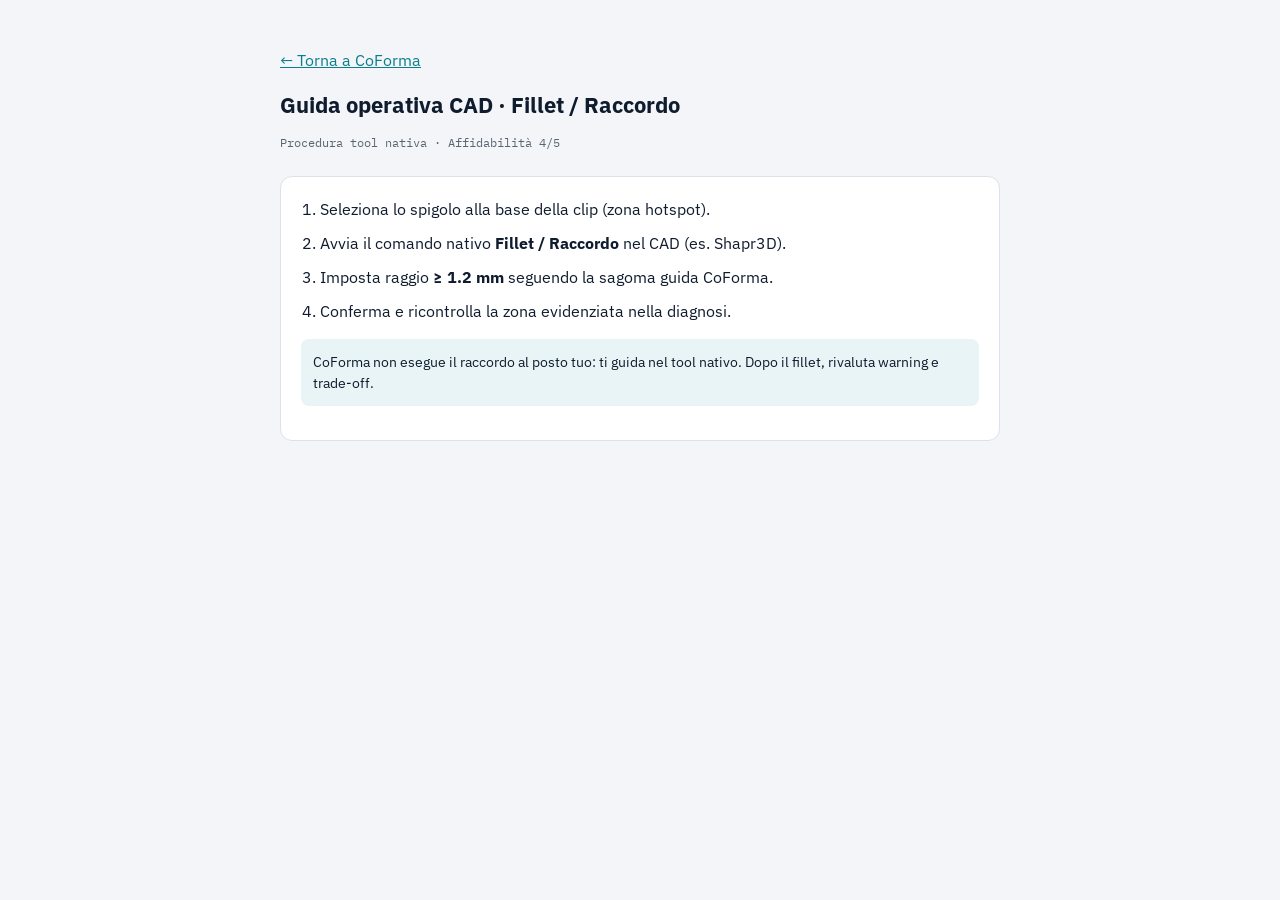
<file: Bozza-CoForma/examples/sources/cad-fillet.html>
<!DOCTYPE html>
<html lang="it">
<head>
  <meta charset="UTF-8">
  <meta name="viewport" content="width=device-width, initial-scale=1.0">
  <title>Guida operativa CAD · Fillet/Raccordo — CoForma</title>
  <link rel="preconnect" href="https://fonts.googleapis.com">
  <link rel="preconnect" href="https://fonts.gstatic.com" crossorigin>
  <link href="https://fonts.googleapis.com/css2?family=IBM+Plex+Sans:wght@400;500;600;700&family=IBM+Plex+Mono:wght@400;500&display=swap" rel="stylesheet">
  <style>
    :root { --ink:#0f1c2e; --teal:#0a7f8c; --muted:#5a6573; --line:#dce2ea; --bg:#f3f5f8; }
    body { margin:0; font-family:"IBM Plex Sans",system-ui,sans-serif; color:var(--ink); background:var(--bg); line-height:1.5; }
    main { max-width:720px; margin:0 auto; padding:32px 20px 48px; }
    a { color:var(--teal); }
    h1 { font-size:1.4rem; margin:0 0 8px; }
    .meta { font-family:"IBM Plex Mono",monospace; font-size:.75rem; color:var(--muted); margin-bottom:24px; }
    .card { background:#fff; border:1px solid var(--line); border-radius:12px; padding:20px; }
    ol { margin:0; padding-left:1.2rem; }
    li { margin-bottom:10px; }
    .note { margin-top:16px; padding:12px; background:#e8f4f6; border-radius:8px; font-size:.9rem; }
  </style>
</head>
<body>
  <main>
    <p><a href="../../index.html">← Torna a CoForma</a></p>
    <h1>Guida operativa CAD · Fillet / Raccordo</h1>
    <p class="meta">Procedura tool nativa · Affidabilità 4/5</p>
    <div class="card">
      <ol>
        <li>Seleziona lo spigolo alla base della clip (zona hotspot).</li>
        <li>Avvia il comando nativo <strong>Fillet / Raccordo</strong> nel CAD (es. Shapr3D).</li>
        <li>Imposta raggio <strong>≥ 1.2 mm</strong> seguendo la sagoma guida CoForma.</li>
        <li>Conferma e ricontrolla la zona evidenziata nella diagnosi.</li>
      </ol>
      <p class="note">CoForma non esegue il raccordo al posto tuo: ti guida nel tool nativo. Dopo il fillet, rivaluta warning e trade-off.</p>
    </div>
  </main>
</body>
</html>
</file>
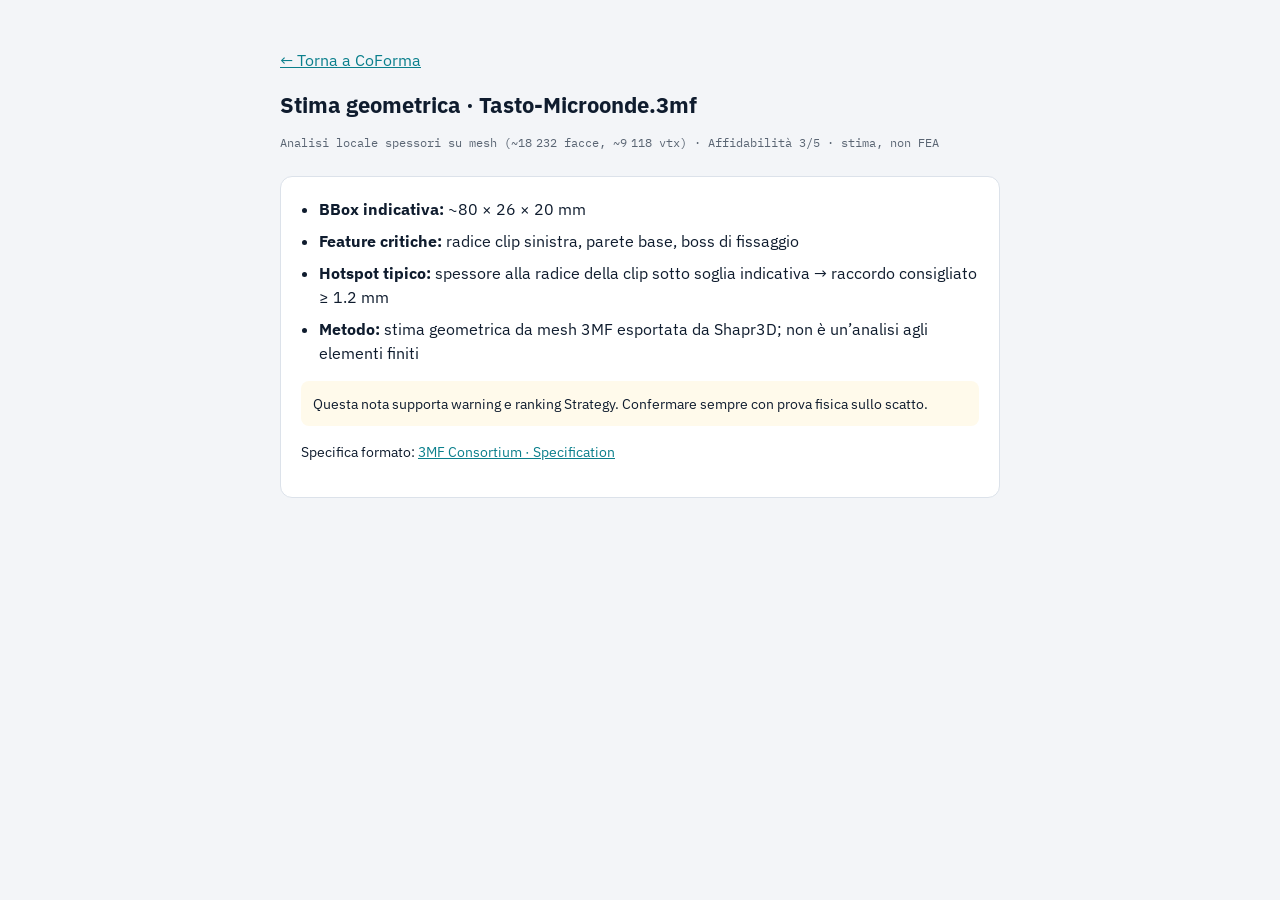
<file: Bozza-CoForma/examples/sources/geom-3mf.html>
<!DOCTYPE html>
<html lang="it">
<head>
  <meta charset="UTF-8">
  <meta name="viewport" content="width=device-width, initial-scale=1.0">
  <title>Stima geometrica Tasto-Microonde.3mf — CoForma</title>
  <link rel="preconnect" href="https://fonts.googleapis.com">
  <link rel="preconnect" href="https://fonts.gstatic.com" crossorigin>
  <link href="https://fonts.googleapis.com/css2?family=IBM+Plex+Sans:wght@400;500;600;700&family=IBM+Plex+Mono:wght@400;500&display=swap" rel="stylesheet">
  <style>
    :root { --ink:#0f1c2e; --teal:#0a7f8c; --muted:#5a6573; --line:#dce2ea; --bg:#f3f5f8; }
    body { margin:0; font-family:"IBM Plex Sans",system-ui,sans-serif; color:var(--ink); background:var(--bg); line-height:1.5; }
    main { max-width:720px; margin:0 auto; padding:32px 20px 48px; }
    a { color:var(--teal); }
    h1 { font-size:1.4rem; margin:0 0 8px; }
    .meta { font-family:"IBM Plex Mono",monospace; font-size:.75rem; color:var(--muted); margin-bottom:24px; }
    .card { background:#fff; border:1px solid var(--line); border-radius:12px; padding:20px; }
    ul { margin:0; padding-left:1.1rem; }
    li { margin-bottom:8px; }
    .note { margin-top:16px; padding:12px; background:#fffaeb; border-radius:8px; font-size:.9rem; }
  </style>
</head>
<body>
  <main>
    <p><a href="../../index.html">← Torna a CoForma</a></p>
    <h1>Stima geometrica · Tasto-Microonde.3mf</h1>
    <p class="meta">Analisi locale spessori su mesh (~18 232 facce, ~9 118 vtx) · Affidabilità 3/5 · stima, non FEA</p>
    <div class="card">
      <ul>
        <li><strong>BBox indicativa:</strong> ~80 × 26 × 20 mm</li>
        <li><strong>Feature critiche:</strong> radice clip sinistra, parete base, boss di fissaggio</li>
        <li><strong>Hotspot tipico:</strong> spessore alla radice della clip sotto soglia indicativa → raccordo consigliato ≥ 1.2 mm</li>
        <li><strong>Metodo:</strong> stima geometrica da mesh 3MF esportata da Shapr3D; non è un’analisi agli elementi finiti</li>
      </ul>
      <p class="note">Questa nota supporta warning e ranking Strategy. Confermare sempre con prova fisica sullo scatto.</p>
      <p style="margin-top:14px;font-size:.9rem">Specifica formato: <a href="https://3mf.io/specification/" target="_blank" rel="noopener noreferrer">3MF Consortium · Specification</a></p>
    </div>
  </main>
</body>
</html>
</file>
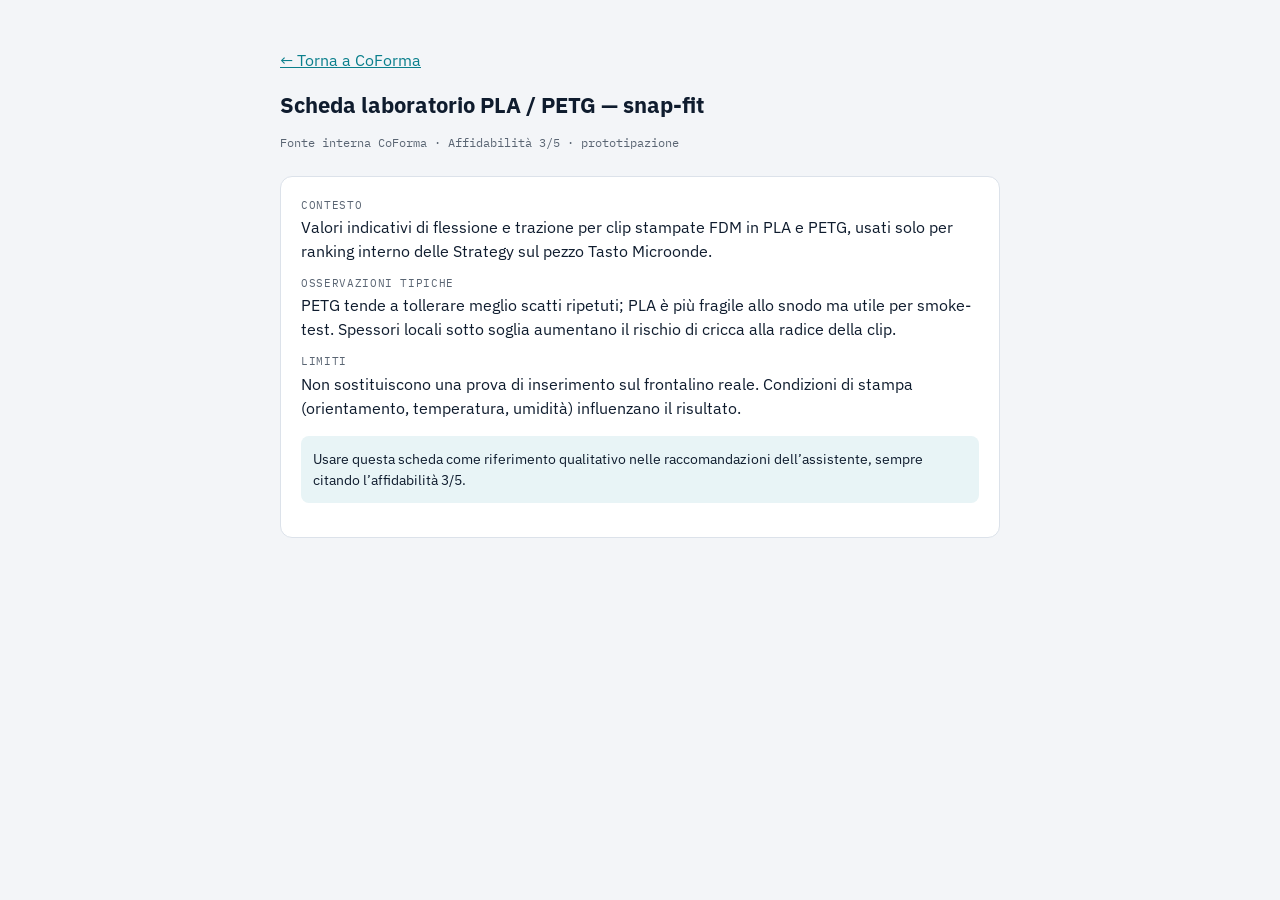
<file: Bozza-CoForma/examples/sources/lab-snapfit.html>
<!DOCTYPE html>
<html lang="it">
<head>
  <meta charset="UTF-8">
  <meta name="viewport" content="width=device-width, initial-scale=1.0">
  <title>Scheda lab PLA/PETG · snap-fit — CoForma</title>
  <link rel="preconnect" href="https://fonts.googleapis.com">
  <link rel="preconnect" href="https://fonts.gstatic.com" crossorigin>
  <link href="https://fonts.googleapis.com/css2?family=IBM+Plex+Sans:wght@400;500;600;700&family=IBM+Plex+Mono:wght@400;500&display=swap" rel="stylesheet">
  <style>
    :root { --ink:#0f1c2e; --teal:#0a7f8c; --muted:#5a6573; --line:#dce2ea; --bg:#f3f5f8; }
    body { margin:0; font-family:"IBM Plex Sans",system-ui,sans-serif; color:var(--ink); background:var(--bg); line-height:1.5; }
    main { max-width:720px; margin:0 auto; padding:32px 20px 48px; }
    a { color:var(--teal); }
    h1 { font-size:1.4rem; margin:0 0 8px; }
    .meta { font-family:"IBM Plex Mono",monospace; font-size:.75rem; color:var(--muted); margin-bottom:24px; }
    .card { background:#fff; border:1px solid var(--line); border-radius:12px; padding:20px; }
    dl { display:grid; gap:12px; margin:0; }
    dt { font-family:"IBM Plex Mono",monospace; font-size:.68rem; letter-spacing:.06em; text-transform:uppercase; color:var(--muted); }
    dd { margin:2px 0 0; }
    .note { margin-top:16px; padding:12px; background:#e8f4f6; border-radius:8px; font-size:.9rem; }
  </style>
</head>
<body>
  <main>
    <p><a href="../../index.html">← Torna a CoForma</a></p>
    <h1>Scheda laboratorio PLA / PETG — snap-fit</h1>
    <p class="meta">Fonte interna CoForma · Affidabilità 3/5 · prototipazione</p>
    <div class="card">
      <dl>
        <div>
          <dt>Contesto</dt>
          <dd>Valori indicativi di flessione e trazione per clip stampate FDM in PLA e PETG, usati solo per ranking interno delle Strategy sul pezzo Tasto Microonde.</dd>
        </div>
        <div>
          <dt>Osservazioni tipiche</dt>
          <dd>PETG tende a tollerare meglio scatti ripetuti; PLA è più fragile allo snodo ma utile per smoke-test. Spessori locali sotto soglia aumentano il rischio di cricca alla radice della clip.</dd>
        </div>
        <div>
          <dt>Limiti</dt>
          <dd>Non sostituiscono una prova di inserimento sul frontalino reale. Condizioni di stampa (orientamento, temperatura, umidità) influenzano il risultato.</dd>
        </div>
      </dl>
      <p class="note">Usare questa scheda come riferimento qualitativo nelle raccomandazioni dell’assistente, sempre citando l’affidabilità 3/5.</p>
    </div>
  </main>
</body>
</html>
</file>
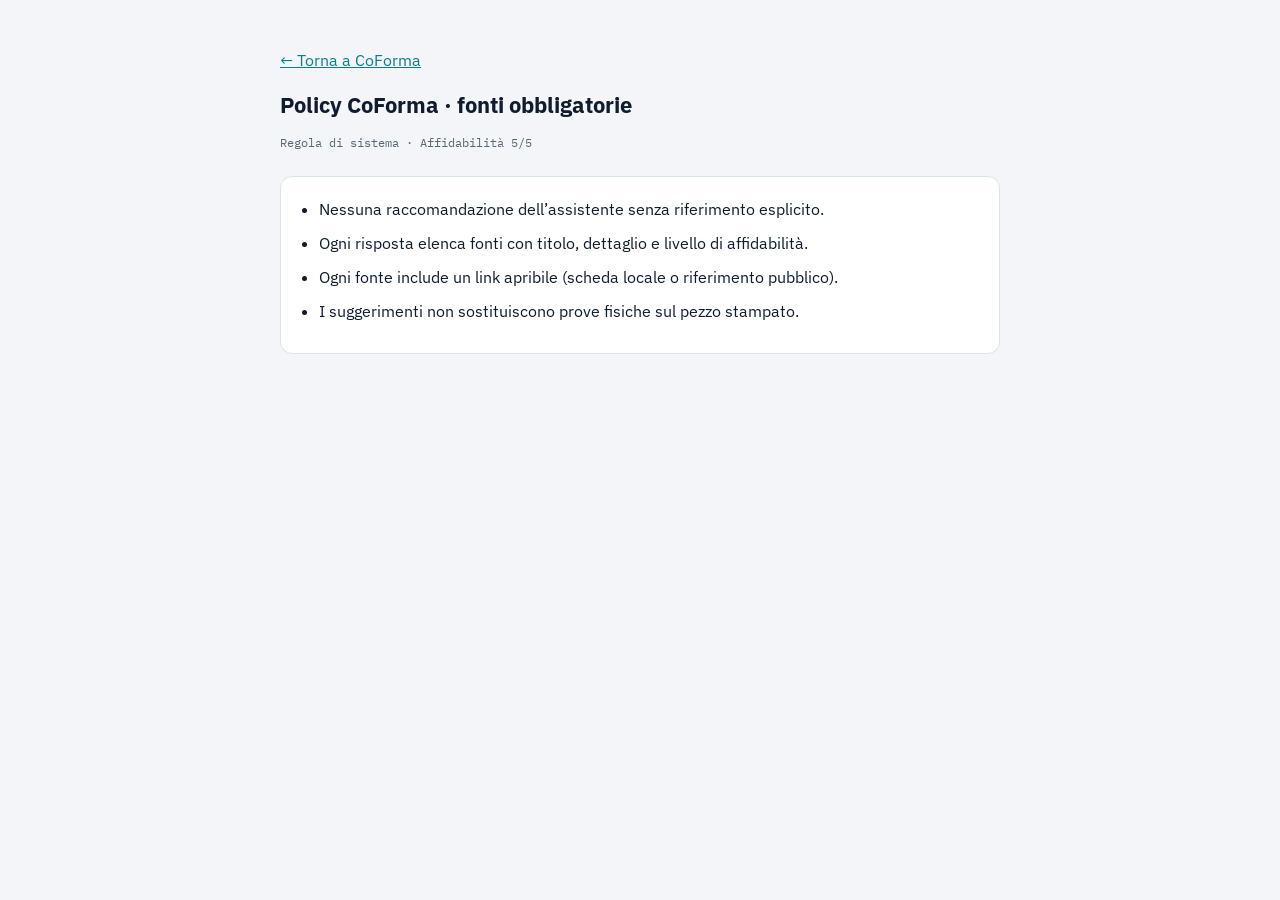
<file: Bozza-CoForma/examples/sources/policy.html>
<!DOCTYPE html>
<html lang="it">
<head>
  <meta charset="UTF-8">
  <meta name="viewport" content="width=device-width, initial-scale=1.0">
  <title>Policy CoForma · fonti obbligatorie</title>
  <link rel="preconnect" href="https://fonts.googleapis.com">
  <link rel="preconnect" href="https://fonts.gstatic.com" crossorigin>
  <link href="https://fonts.googleapis.com/css2?family=IBM+Plex+Sans:wght@400;500;600;700&family=IBM+Plex+Mono:wght@400;500&display=swap" rel="stylesheet">
  <style>
    :root { --ink:#0f1c2e; --teal:#0a7f8c; --muted:#5a6573; --line:#dce2ea; --bg:#f3f5f8; }
    body { margin:0; font-family:"IBM Plex Sans",system-ui,sans-serif; color:var(--ink); background:var(--bg); line-height:1.5; }
    main { max-width:720px; margin:0 auto; padding:32px 20px 48px; }
    a { color:var(--teal); }
    h1 { font-size:1.4rem; margin:0 0 8px; }
    .meta { font-family:"IBM Plex Mono",monospace; font-size:.75rem; color:var(--muted); margin-bottom:24px; }
    .card { background:#fff; border:1px solid var(--line); border-radius:12px; padding:20px; }
    ul { margin:0; padding-left:1.1rem; }
    li { margin-bottom:10px; }
  </style>
</head>
<body>
  <main>
    <p><a href="../../index.html">← Torna a CoForma</a></p>
    <h1>Policy CoForma · fonti obbligatorie</h1>
    <p class="meta">Regola di sistema · Affidabilità 5/5</p>
    <div class="card">
      <ul>
        <li>Nessuna raccomandazione dell’assistente senza riferimento esplicito.</li>
        <li>Ogni risposta elenca fonti con titolo, dettaglio e livello di affidabilità.</li>
        <li>Ogni fonte include un link apribile (scheda locale o riferimento pubblico).</li>
        <li>I suggerimenti non sostituiscono prove fisiche sul pezzo stampato.</li>
      </ul>
    </div>
  </main>
</body>
</html>
</file>
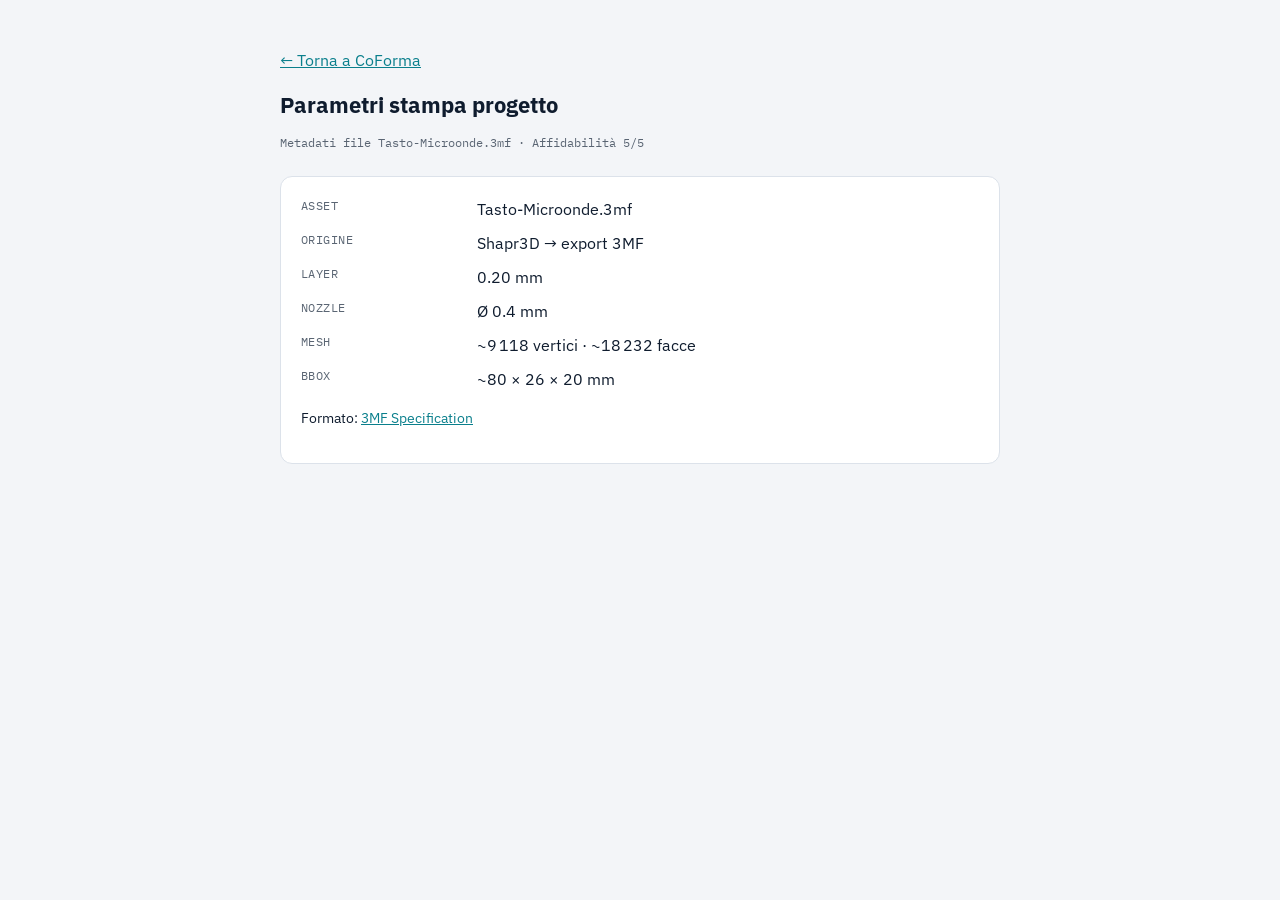
<file: Bozza-CoForma/examples/sources/print-params.html>
<!DOCTYPE html>
<html lang="it">
<head>
  <meta charset="UTF-8">
  <meta name="viewport" content="width=device-width, initial-scale=1.0">
  <title>Parametri stampa progetto — CoForma</title>
  <link rel="preconnect" href="https://fonts.googleapis.com">
  <link rel="preconnect" href="https://fonts.gstatic.com" crossorigin>
  <link href="https://fonts.googleapis.com/css2?family=IBM+Plex+Sans:wght@400;500;600;700&family=IBM+Plex+Mono:wght@400;500&display=swap" rel="stylesheet">
  <style>
    :root { --ink:#0f1c2e; --teal:#0a7f8c; --muted:#5a6573; --line:#dce2ea; --bg:#f3f5f8; }
    body { margin:0; font-family:"IBM Plex Sans",system-ui,sans-serif; color:var(--ink); background:var(--bg); line-height:1.5; }
    main { max-width:720px; margin:0 auto; padding:32px 20px 48px; }
    a { color:var(--teal); }
    h1 { font-size:1.4rem; margin:0 0 8px; }
    .meta { font-family:"IBM Plex Mono",monospace; font-size:.75rem; color:var(--muted); margin-bottom:24px; }
    .card { background:#fff; border:1px solid var(--line); border-radius:12px; padding:20px; }
    dl { display:grid; grid-template-columns:160px 1fr; gap:10px 16px; margin:0; }
    dt { font-family:"IBM Plex Mono",monospace; font-size:.72rem; color:var(--muted); text-transform:uppercase; letter-spacing:.04em; }
    dd { margin:0; }
  </style>
</head>
<body>
  <main>
    <p><a href="../../index.html">← Torna a CoForma</a></p>
    <h1>Parametri stampa progetto</h1>
    <p class="meta">Metadati file Tasto-Microonde.3mf · Affidabilità 5/5</p>
    <div class="card">
      <dl>
        <dt>Asset</dt><dd>Tasto-Microonde.3mf</dd>
        <dt>Origine</dt><dd>Shapr3D → export 3MF</dd>
        <dt>Layer</dt><dd>0.20 mm</dd>
        <dt>Nozzle</dt><dd>Ø 0.4 mm</dd>
        <dt>Mesh</dt><dd>~9 118 vertici · ~18 232 facce</dd>
        <dt>BBox</dt><dd>~80 × 26 × 20 mm</dd>
      </dl>
      <p style="margin-top:16px;font-size:.9rem">Formato: <a href="https://3mf.io/specification/" target="_blank" rel="noopener noreferrer">3MF Specification</a></p>
    </div>
  </main>
</body>
</html>
</file>
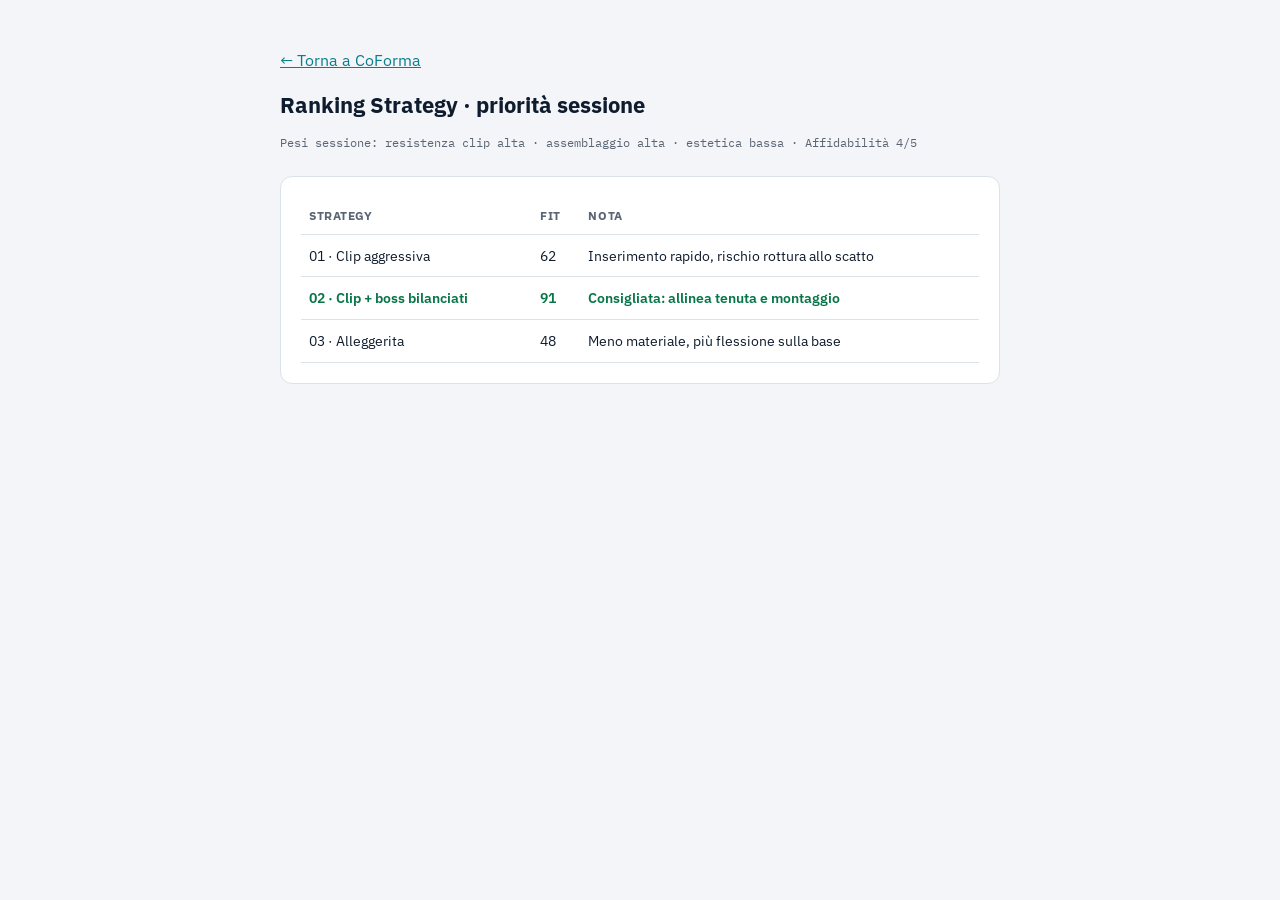
<file: Bozza-CoForma/examples/sources/strategy-rank.html>
<!DOCTYPE html>
<html lang="it">
<head>
  <meta charset="UTF-8">
  <meta name="viewport" content="width=device-width, initial-scale=1.0">
  <title>Ranking Strategy · priorità sessione — CoForma</title>
  <link rel="preconnect" href="https://fonts.googleapis.com">
  <link rel="preconnect" href="https://fonts.gstatic.com" crossorigin>
  <link href="https://fonts.googleapis.com/css2?family=IBM+Plex+Sans:wght@400;500;600;700&family=IBM+Plex+Mono:wght@400;500&display=swap" rel="stylesheet">
  <style>
    :root { --ink:#0f1c2e; --teal:#0a7f8c; --muted:#5a6573; --line:#dce2ea; --bg:#f3f5f8; --ok:#067647; }
    body { margin:0; font-family:"IBM Plex Sans",system-ui,sans-serif; color:var(--ink); background:var(--bg); line-height:1.5; }
    main { max-width:720px; margin:0 auto; padding:32px 20px 48px; }
    a { color:var(--teal); }
    h1 { font-size:1.4rem; margin:0 0 8px; }
    .meta { font-family:"IBM Plex Mono",monospace; font-size:.75rem; color:var(--muted); margin-bottom:24px; }
    .card { background:#fff; border:1px solid var(--line); border-radius:12px; padding:20px; }
    table { width:100%; border-collapse:collapse; font-size:.9rem; }
    th, td { text-align:left; padding:10px 8px; border-bottom:1px solid var(--line); }
    th { font-size:.72rem; text-transform:uppercase; letter-spacing:.05em; color:var(--muted); }
    .best { color:var(--ok); font-weight:600; }
  </style>
</head>
<body>
  <main>
    <p><a href="../../index.html">← Torna a CoForma</a></p>
    <h1>Ranking Strategy · priorità sessione</h1>
    <p class="meta">Pesi sessione: resistenza clip alta · assemblaggio alta · estetica bassa · Affidabilità 4/5</p>
    <div class="card">
      <table>
        <thead>
          <tr><th>Strategy</th><th>Fit</th><th>Nota</th></tr>
        </thead>
        <tbody>
          <tr>
            <td>01 · Clip aggressiva</td>
            <td>62</td>
            <td>Inserimento rapido, rischio rottura allo scatto</td>
          </tr>
          <tr>
            <td class="best">02 · Clip + boss bilanciati</td>
            <td class="best">91</td>
            <td class="best">Consigliata: allinea tenuta e montaggio</td>
          </tr>
          <tr>
            <td>03 · Alleggerita</td>
            <td>48</td>
            <td>Meno materiale, più flessione sulla base</td>
          </tr>
        </tbody>
      </table>
    </div>
  </main>
</body>
</html>
</file>
